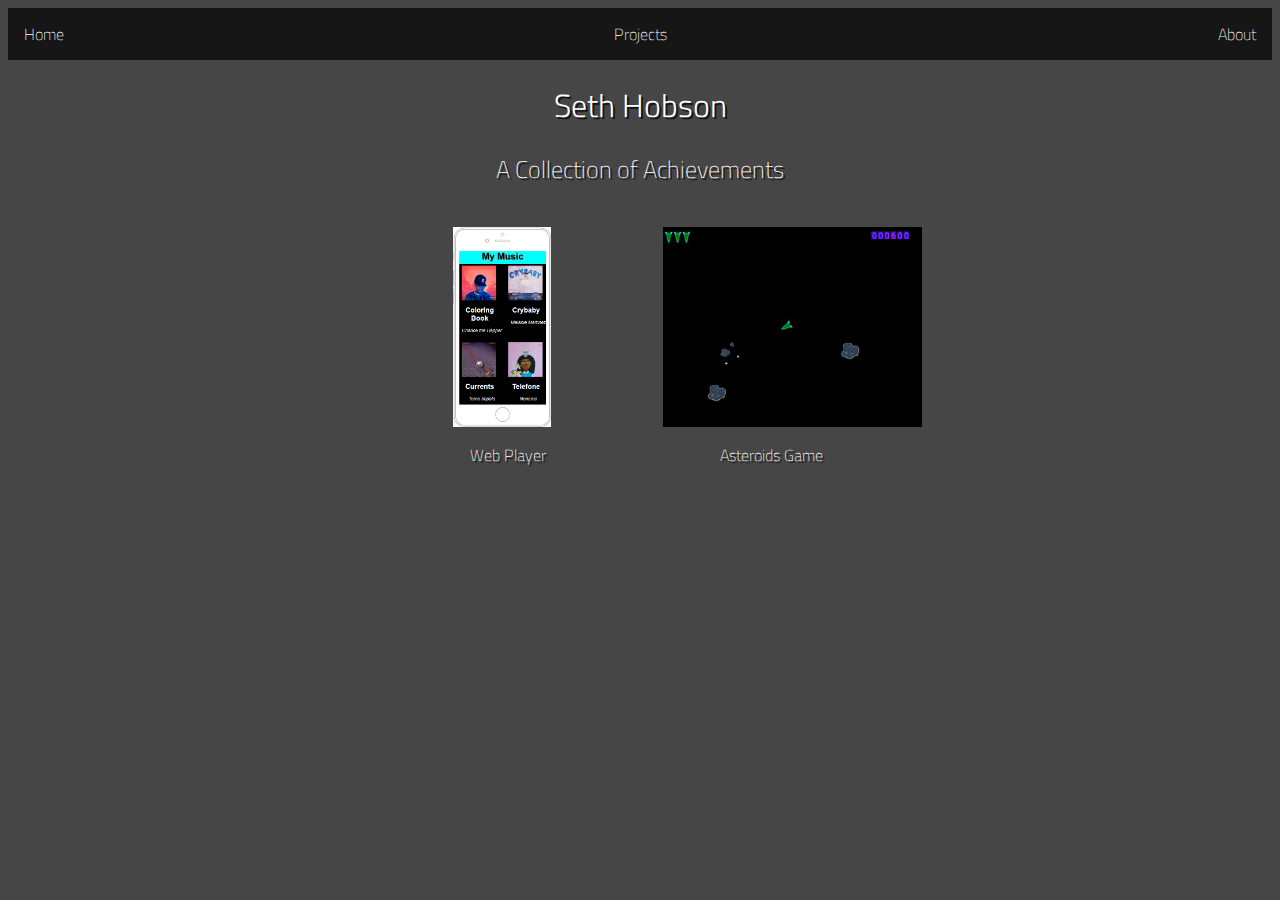
<file: index.html>
<HTML>
    <HEAD>
        <link rel="stylesheet" href="index.css">
        <title>Seth Hobson</title>
    </HEAD>
    <body>
        <div class="navmenu">
            <div class="navmenucenter">
                <a href="projects.html" class="active">Projects</a>
            </div>
            <a href="index.html">Home</a>
            <div class="navmenuright">
                <a href="about.html">About</a>
            </div>
        </div>
        <h1 id="title">Seth Hobson</h1>
        <h2 id="subtitle">A Collection of Achievements</h2>
        <div class="grid-container">
            <div class="grid-item">
                <a href="playerproject.html"><img src="images/playerpreview.png"></a>
                <p id="project1title">Web Player</p>
            </div>
            <div class="grid-item">
                <img src="images/asteroidsgame.png">
                <p id="project2title">Asteroids Game</p>
            </div>
        </div>
    </body>
</HTML>
</file>
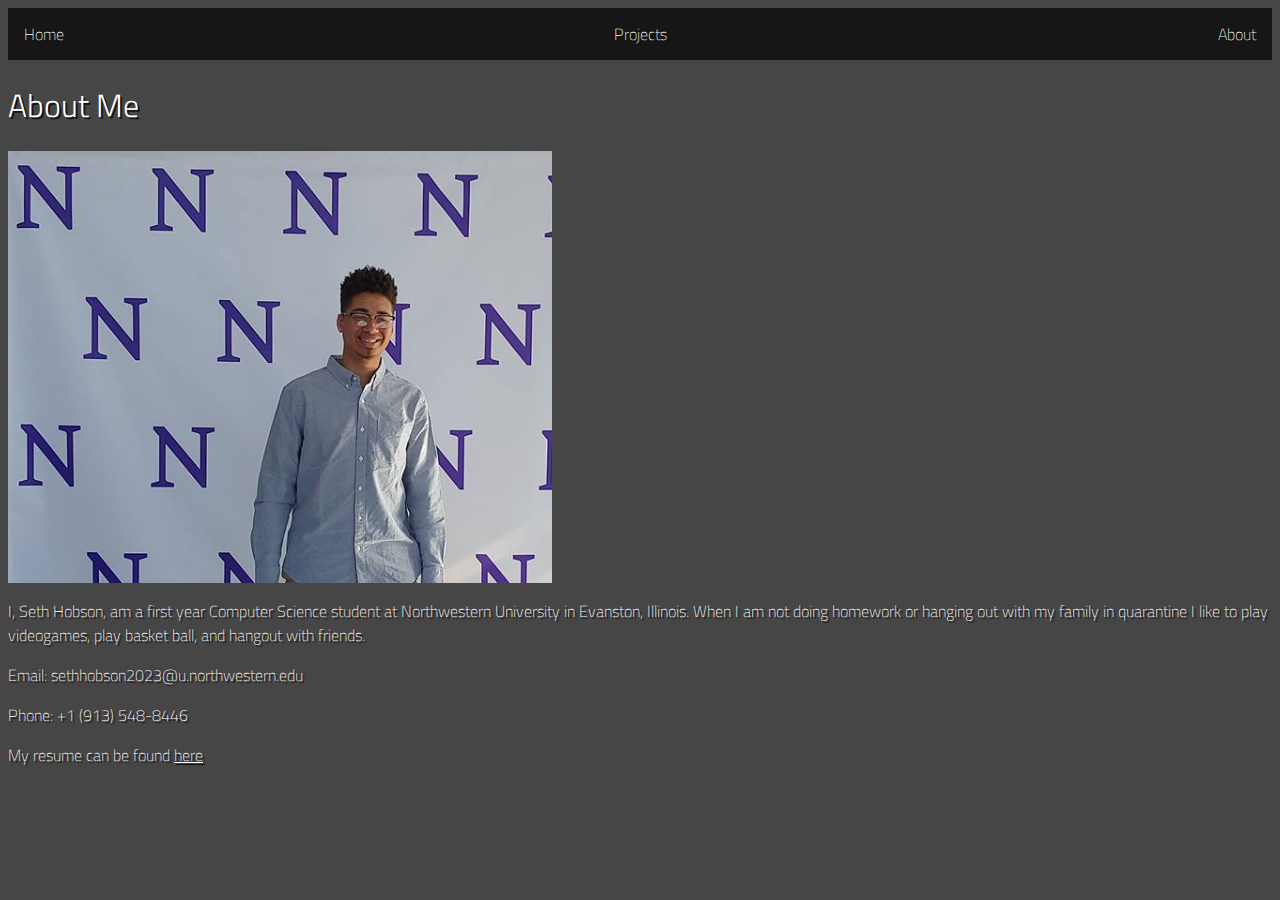
<file: about.html>
<html>
    <head>
        <link rel="stylesheet" href="about.css">
        <title>About</title>
    </head>
    <body>
        <div class="navmenu">
            <div class="navmenucenter">
                <a href="projects.html" class="active">Projects</a>
            </div>
            <a href="index.html">Home</a>
            <div class="navmenuright">
                <a href="about.html">About</a>
            </div>
        </div>
        <h1>About Me</h1>
        <img id="selfphoto" src="images/photoofself.png">
        <p>I, Seth Hobson, am a first year Computer Science student at Northwestern University in Evanston, Illinois. When I am not doing homework or hanging out with my family in quarantine I like to play videogames, play basket ball, and hangout with friends.</p>
        <p class="contactinfo">Email: sethhobson2023@u.northwestern.edu</p>
        <p class="contactinfo">Phone: +1 (913) 548-8446</p>
        <p>My resume can be found <a href="docs/newresume.docx">here</a></p>
    </body>
</html>
</file>
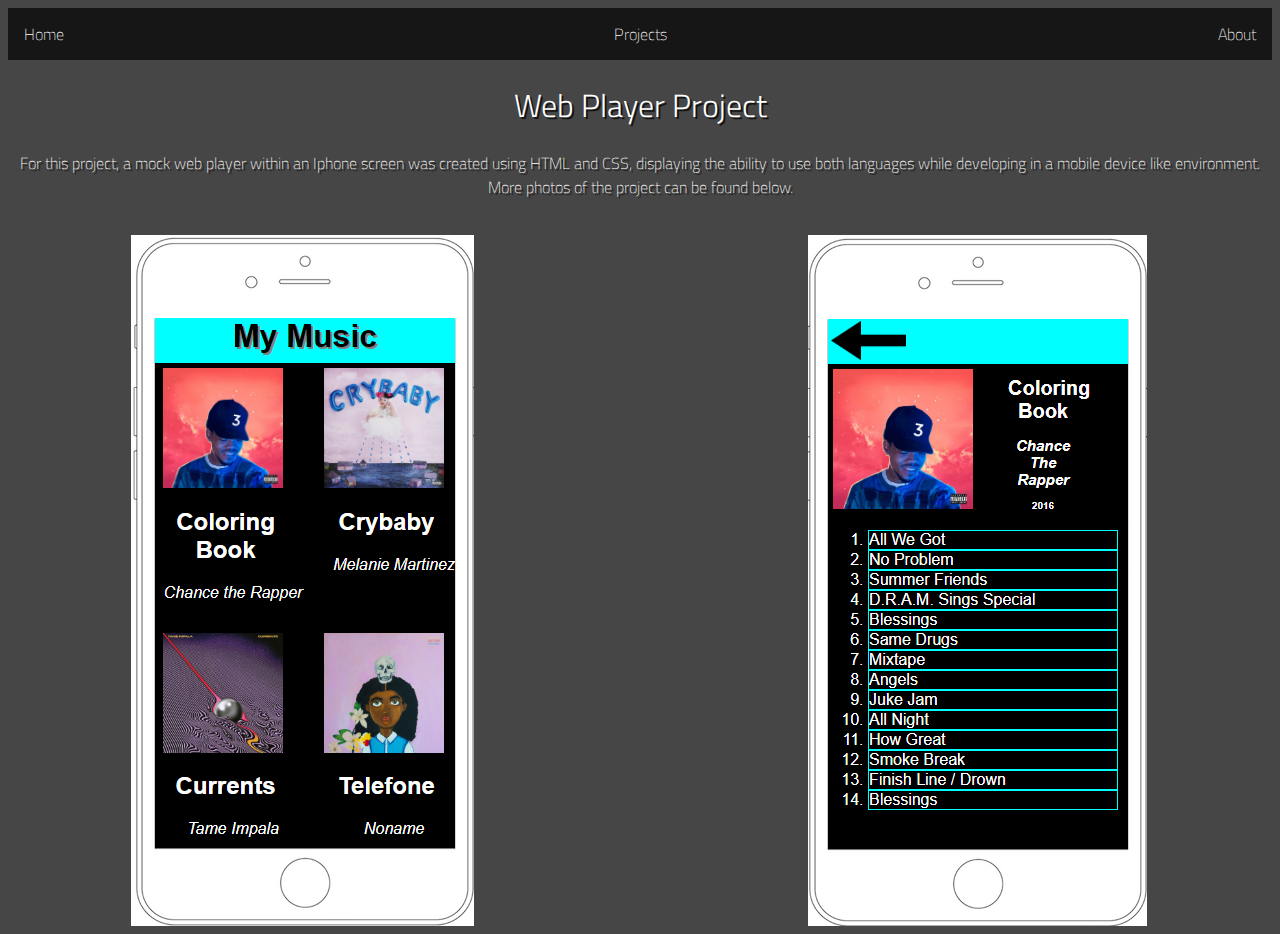
<file: playerproject.html>
<HTML>
    <HEAD>
        <link rel="stylesheet" href="playerproject.css">
        <title>Web Player</title>
    </HEAD>
    <body>
        <div class="navmenu">
            <div class="navmenucenter">
                <a href="projects.html" class="active">Projects</a>
            </div>
            <a href="index.html">Home</a>
            <div class="navmenuright">
                <a href="about.html">About</a>
            </div>
        </div>
        <h1>Web Player Project</h1>
        <p>For this project, a mock web player within an Iphone screen was created using HTML and CSS, displaying the ability to use both languages while developing in a mobile device like environment. More photos of the project can be found below.</p>
         <div class="grid-container">
            <div class="grid-item">
                <img id="leftphoto" src="images/playerphoto2.png">
            </div>
            <div class="grid-item">
                <img id="rightphoto" src="images/albummenu.png">
            </div>
        </div>
    </body>
</HTML>
</file>
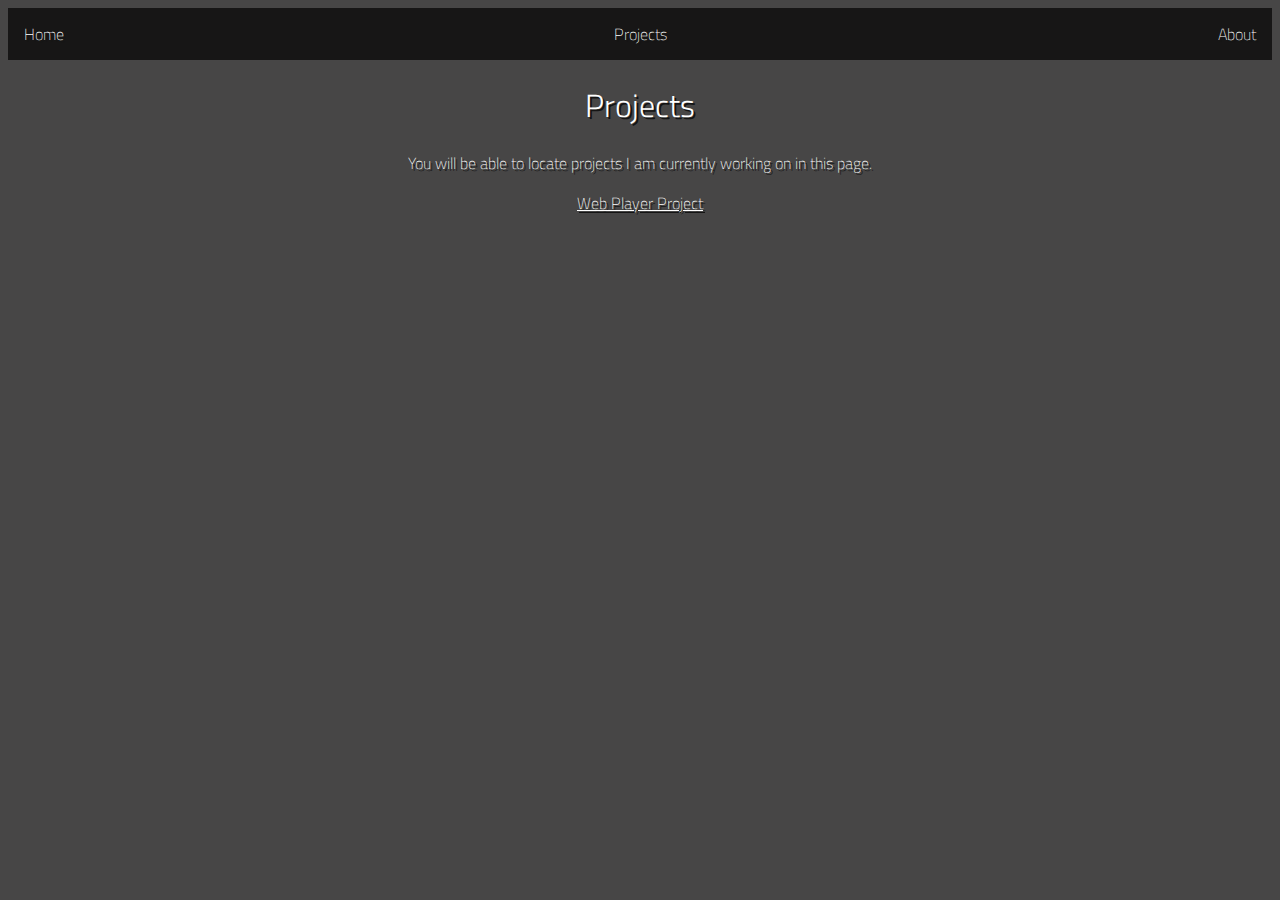
<file: projects.html>
<HTML>
    <head>
        <link rel="stylesheet" href="projects.css">
        <title>Projects</title>
    </head>
    <body>
        <div class="navmenu">
            <div class="navmenucenter">
                <a href="projects.html" class="active">Projects</a>
            </div>
            <a href="index.html">Home</a>
            <div class="navmenuright">
                <a href="about.html">About</a>
            </div>
        </div>
        <h1>Projects</h1>
        <p>You will be able to locate projects I am currently working on in this page.</p>
        <p><a href="playerproject.html">Web Player Project</a></p>
    </body>
</HTML>
</file>
<file: index.css>
@import url('https://fonts.googleapis.com/css2?family=Titillium+Web:ital,wght@0,200;0,300;0,400;0,600;0,700;0,900;1,200;1,300;1,400;1,600;1,700&display=swap');

body {
    background-color: #474646;
}

#title {
    font-family: 'Titillium Web', sans-serif;
    font-weight: 300;
    text-align: center;
    color: white;
    text-shadow: 2px 2px #141414;
}

#subtitle {
    font-family: 'Titillium Web', sans-serif;
    font-weight: 200;
    text-align: center;
    color: white;
    text-shadow: 2px 2px #141414;
}

.navmenu {
    position: relative;
    overflow: hidden;
    background-color: #171616;
    font-family: 'Titillium Web', sans-serif;
    font-weight: 100;
}

.navmenu a {
    float: left;
    color: white;
    text-align: center;
    padding: 14px 16px;
    text-decoration: none;
    font-size 17px;
    text-shadow: 2px 2px #141414;
}

.navmenu a:hover {
    background-color: #878787;
}

.navmenucenter a {
  float: none;
  position: absolute;
  top: 50%;
  left: 50%;
  transform: translate(-50%, -50%);
}

.navmenuright {
  float: right;
}

.grid-container {
    padding-top: 20px;
    margin: auto;
    display: grid;
    width: 375px;
    grid-template-columns: 160px 160px;
    grid-row: auto auto;
    grid-column-gap: 50px;
    grid-row-gap: 50px;
}

img {
    max-width: 300px;
    max-height: 200px;
}

#project1title {
    text-align: center;
    padding-right: 50px;
    font-family: 'Titillium Web', sans-serif;
    font-weight: 200;
    color: white;
    text-shadow: 2px 2px #141414;
}

#project2title {
    text-align: center;
    float: right;
    font-family: 'Titillium Web', sans-serif;
    font-weight: 200;
    color: white;
    text-shadow: 2px 2px #141414;
}
</file>
<file: about.css>
@import url('https://fonts.googleapis.com/css2?family=Titillium+Web:ital,wght@0,200;0,300;0,400;0,600;0,700;0,900;1,200;1,300;1,400;1,600;1,700&display=swap');

body {
    background-color: #474646;
}

.navmenu {
    position: relative;
    overflow: hidden;
    background-color: #171616;
    font-family: 'Titillium Web', sans-serif;
    font-weight: 100;
}

.navmenu a {
    float: left;
    color: white;
    text-align: center;
    padding: 14px 16px;
    text-decoration: none;
    font-size 17px;
    text-shadow: 2px 2px #141414;
}

.navmenu a:hover {
    background-color: #878787;
}

.navmenucenter a {
  float: none;
  position: absolute;
  top: 50%;
  left: 50%;
  transform: translate(-50%, -50%);
}

.navmenuright {
  float: right;
}

h1 {
    text-align: left;
    color: white;
    font-family: 'Titillium Web', sans-serif;
    font-weight: 300;
    text-shadow: 2px 2px #141414;
}

p {
    color: white;
    font-family: 'Titillium Web', sans-serif;
    font-weight: 200;
    text-align: left;
    text-shadow: 2px 2px #141414;
}

a {
    text-decoration: underline;
    color: white;
}

a:hover {
    background-color: darkgray;
}
</file>
<file: playerproject.css>
@import url('https://fonts.googleapis.com/css2?family=Titillium+Web:ital,wght@0,200;0,300;0,400;0,600;0,700;0,900;1,200;1,300;1,400;1,600;1,700&display=swap');

body {
    background-color: #474646;
}

.navmenu {
    position: relative;
    overflow: hidden;
    background-color: #171616;
    font-family: 'Titillium Web', sans-serif;
    font-weight: 100;
}

.navmenu a {
    float: left;
    color: white;
    text-align: center;
    padding: 14px 16px;
    text-decoration: none;
    font-size 17px;
    text-shadow: 2px 2px #141414;
}

.navmenu a:hover {
    background-color: #878787;
}

.navmenucenter a {
  float: none;
  position: absolute;
  top: 50%;
  left: 50%;
  transform: translate(-50%, -50%);
}

.navmenuright {
  float: right;
}

h1 {
    text-align: center;
    color: white;
    font-family: 'Titillium Web', sans-serif;
    font-weight: 300;
    text-shadow: 2px 2px #141414;
}

p {
    color: white;
    font-family: 'Titillium Web', sans-serif;
    font-weight: 200;
    text-align: center;
    text-shadow: 2px 2px #141414;
}

.grid-container {
    justify-content: space-evenly;
    justify-items: center;
    padding-top: 20px;
    margin: auto;
    display: grid;
    width: 100%;
    grid-template-columns: 160px 160px;
    grid-row: auto auto;
    grid-column-gap: 300px;
}
</file>
<file: projects.css>
@import url('https://fonts.googleapis.com/css2?family=Titillium+Web:ital,wght@0,200;0,300;0,400;0,600;0,700;0,900;1,200;1,300;1,400;1,600;1,700&display=swap');

body {
    background-color: #474646;
}

.navmenu {
    position: relative;
    overflow: hidden;
    background-color: #171616;
    font-family: 'Titillium Web', sans-serif;
    font-weight: 100;
}

.navmenu a {
    float: left;
    color: white;
    text-align: center;
    padding: 14px 16px;
    text-decoration: none;
    font-size 17px;
    text-shadow: 2px 2px #141414;
}

.navmenu a:hover {
    background-color: #878787;
}

.navmenucenter a {
  float: none;
  position: absolute;
  top: 50%;
  left: 50%;
  transform: translate(-50%, -50%);
}

.navmenuright {
  float: right;
}

h1 {
    text-align: center;
    color: white;
    font-family: 'Titillium Web', sans-serif;
    font-weight: 300;
    text-shadow: 2px 2px #141414;
}

p {
    color: white;
    font-family: 'Titillium Web', sans-serif;
    font-weight: 200;
    text-align: center;
    text-shadow: 2px 2px #141414;
}

a {
    color: white;
}

a:hover {
    background-color: darkgrey;
}
</file>
